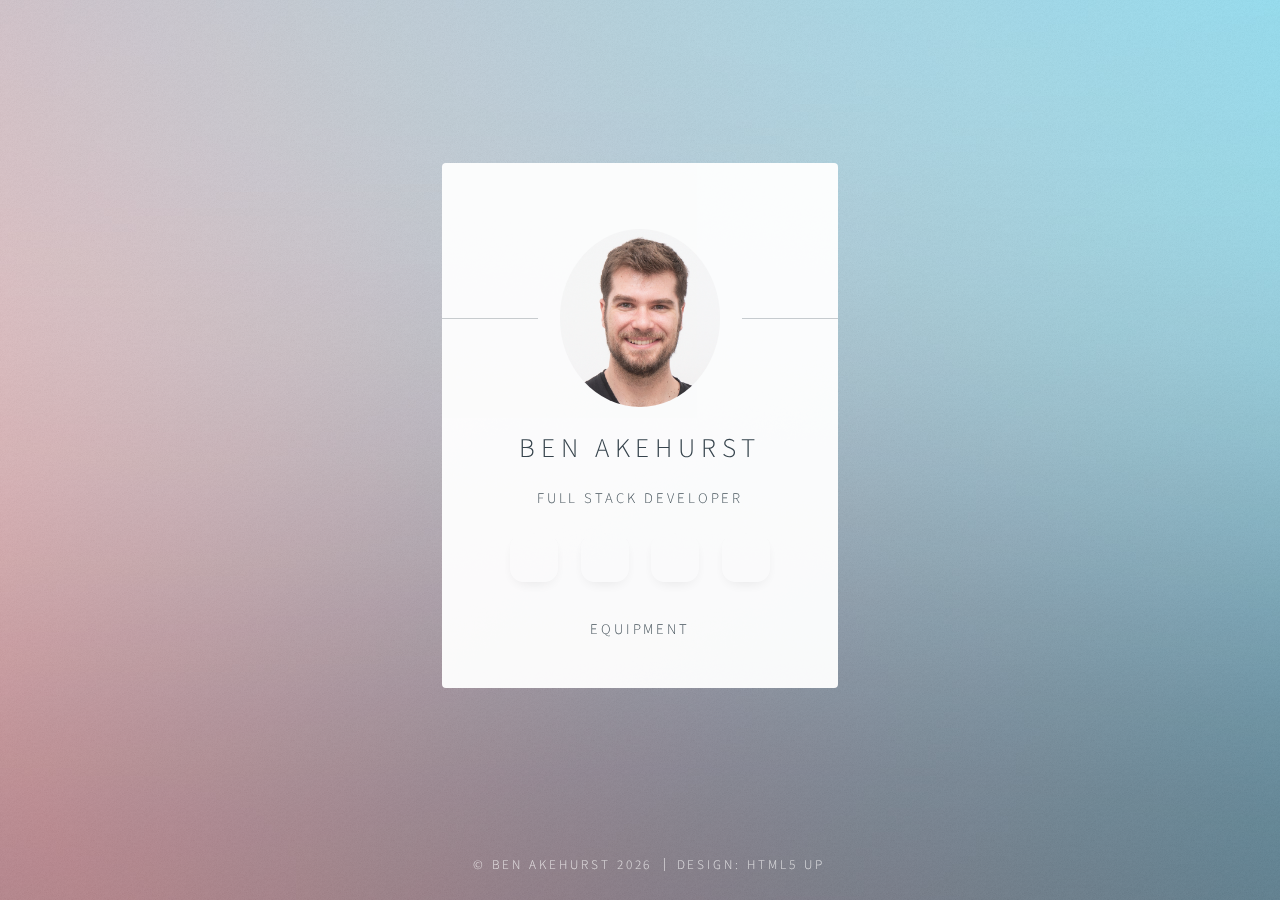
<file: index.html>
<!DOCTYPE html>
<!--
	Identity by HTML5 UP
	html5up.net | @ajlkn
	Free for personal and commercial use under the CCA 3.0 license (html5up.net/license)
-->
<html>
  <head>
    <title>Ben Akehurst</title>
    <meta charset="utf-8" />
    <meta
      name="viewport"
      content="width=device-width, initial-scale=1, user-scalable=no"
    />
    <link
      rel="apple-touch-icon"
      sizes="180x180"
      href="./assets/favicon/apple-touch-icon.png"
    />
    <link
      rel="icon"
      type="image/png"
      sizes="32x32"
      href="./assets/favicon/favicon-32x32.png"
    />
    <link
      rel="icon"
      type="image/png"
      sizes="16x16"
      href="./assets/favicon/favicon-16x16.png"
    />
    <link rel="manifest" href="./assets/favicon/site.webmanifest" />
    <link
      rel="mask-icon"
      href="./assets/favicon/safari-pinned-tab.svg"
      color="#5bbad5"
    />
    <meta name="msapplication-TileColor" content="#da532c" />
    <meta name="theme-color" content="#ffffff" />
    <link rel="stylesheet" href="./assets/css/main.css" />
    <link
      rel="stylesheet"
      href="https://use.fontawesome.com/releases/v5.0.8/css/all.css"
      integrity="sha384-3AB7yXWz4OeoZcPbieVW64vVXEwADiYyAEhwilzWsLw+9FgqpyjjStpPnpBO8o8S"
      crossorigin="anonymous"
    />
    <noscript
      ><link rel="stylesheet" href="./assets/css/noscript.css"
    /></noscript>
  </head>
  <body class="is-preload">
    <!-- Wrapper -->
    <div id="wrapper">
      <!-- Main -->
      <section id="main">
        <header>
          <span class="avatar"><img src="images/me.jpg" alt=""/></span>
          <h1>Ben Akehurst</h1>
          <p>Full Stack Developer</p>
        </header>
        <footer>
          <div class="social-links">
            <div class="social-btns">
              <a class="btn github" href="https://github.com/benAkehurst">
                <i class="fab fa-github"></i>
              </a>
              <a
                class="btn instagram"
                href="https://www.instagram.com/ben.akehurst/"
              >
                <i class="fab fa-instagram"></i>
              </a>
              <a
                class="btn youtube"
                href="https://www.youtube.com/channel/UCC1hXkgjc0LEwNgjC3HB3lQ"
              >
                <i class="fab fa-youtube"></i>
              </a>
              <a
                class="btn linkedin"
                href="https://www.linkedin.com/in/ben-akehurst/"
              >
                <i class="fab fa-linkedin"></i>
              </a>
            </div>
          </div>
          <a href="./pages/equipment.html">equipment</a>
        </footer>
      </section>

      <!-- Footer -->
      <footer id="footer">
        <ul class="copyright">
          <li>&copy; Ben Akehurst <span class="current-year"></span></li>
          <li>Design: <a href="http://html5up.net">HTML5 UP</a></li>
        </ul>
      </footer>
    </div>

    <!-- Scripts -->
    <script>
      if ('addEventListener' in window) {
        window.addEventListener('load', function() {
          document.body.className = document.body.className.replace(
            /\bis-preload\b/,
            ''
          );
        });
        document.body.className += navigator.userAgent.match(/(MSIE|rv:11\.0)/)
          ? ' is-ie'
          : '';
      }
    </script>
    <!-- Global site tag (gtag.js) - Google Analytics -->
    <script
      async
      src="https://www.googletagmanager.com/gtag/js?id=UA-146410390-2"
    ></script>
    <script>
      window.dataLayer = window.dataLayer || [];
      function gtag() {
        dataLayer.push(arguments);
      }
      gtag('js', new Date());

      gtag('config', 'UA-146410390-2');
    </script>
    <script src="./javascript/site.js"></script>
  </body>
</html>
</file>
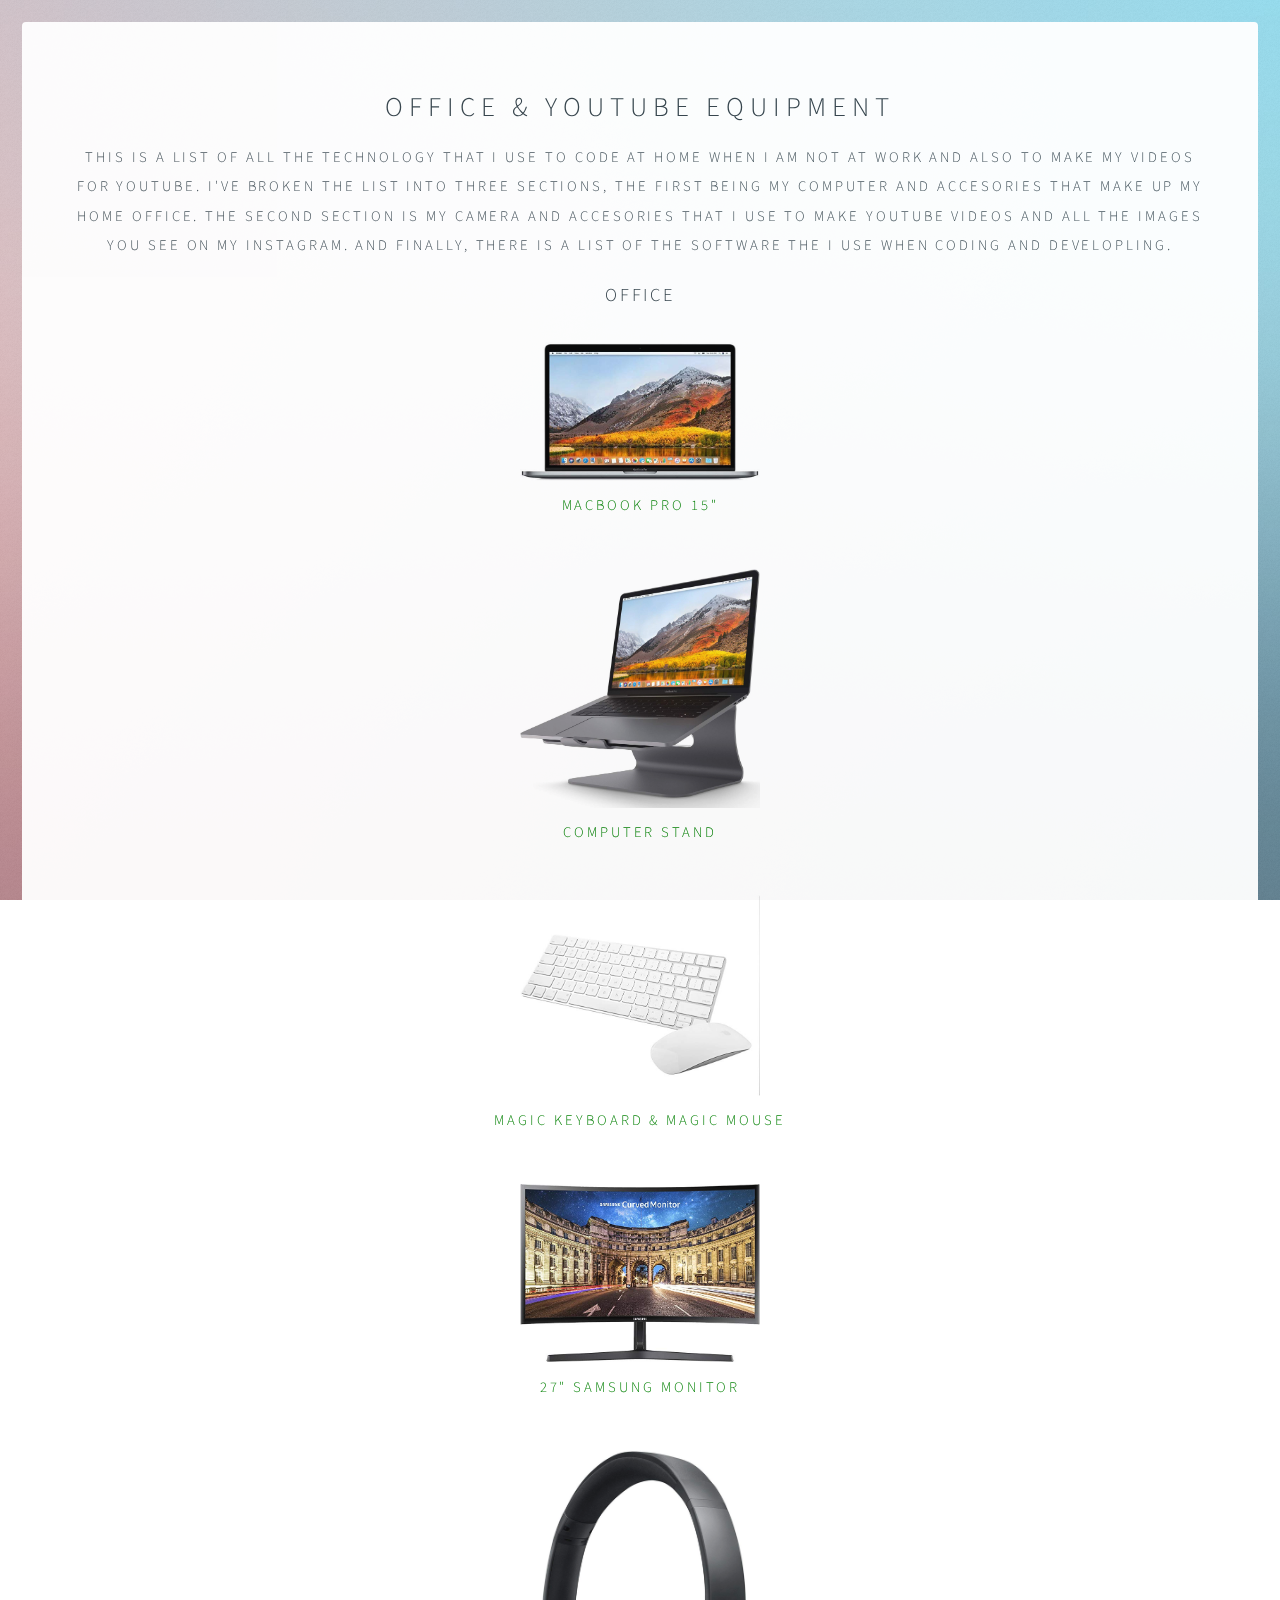
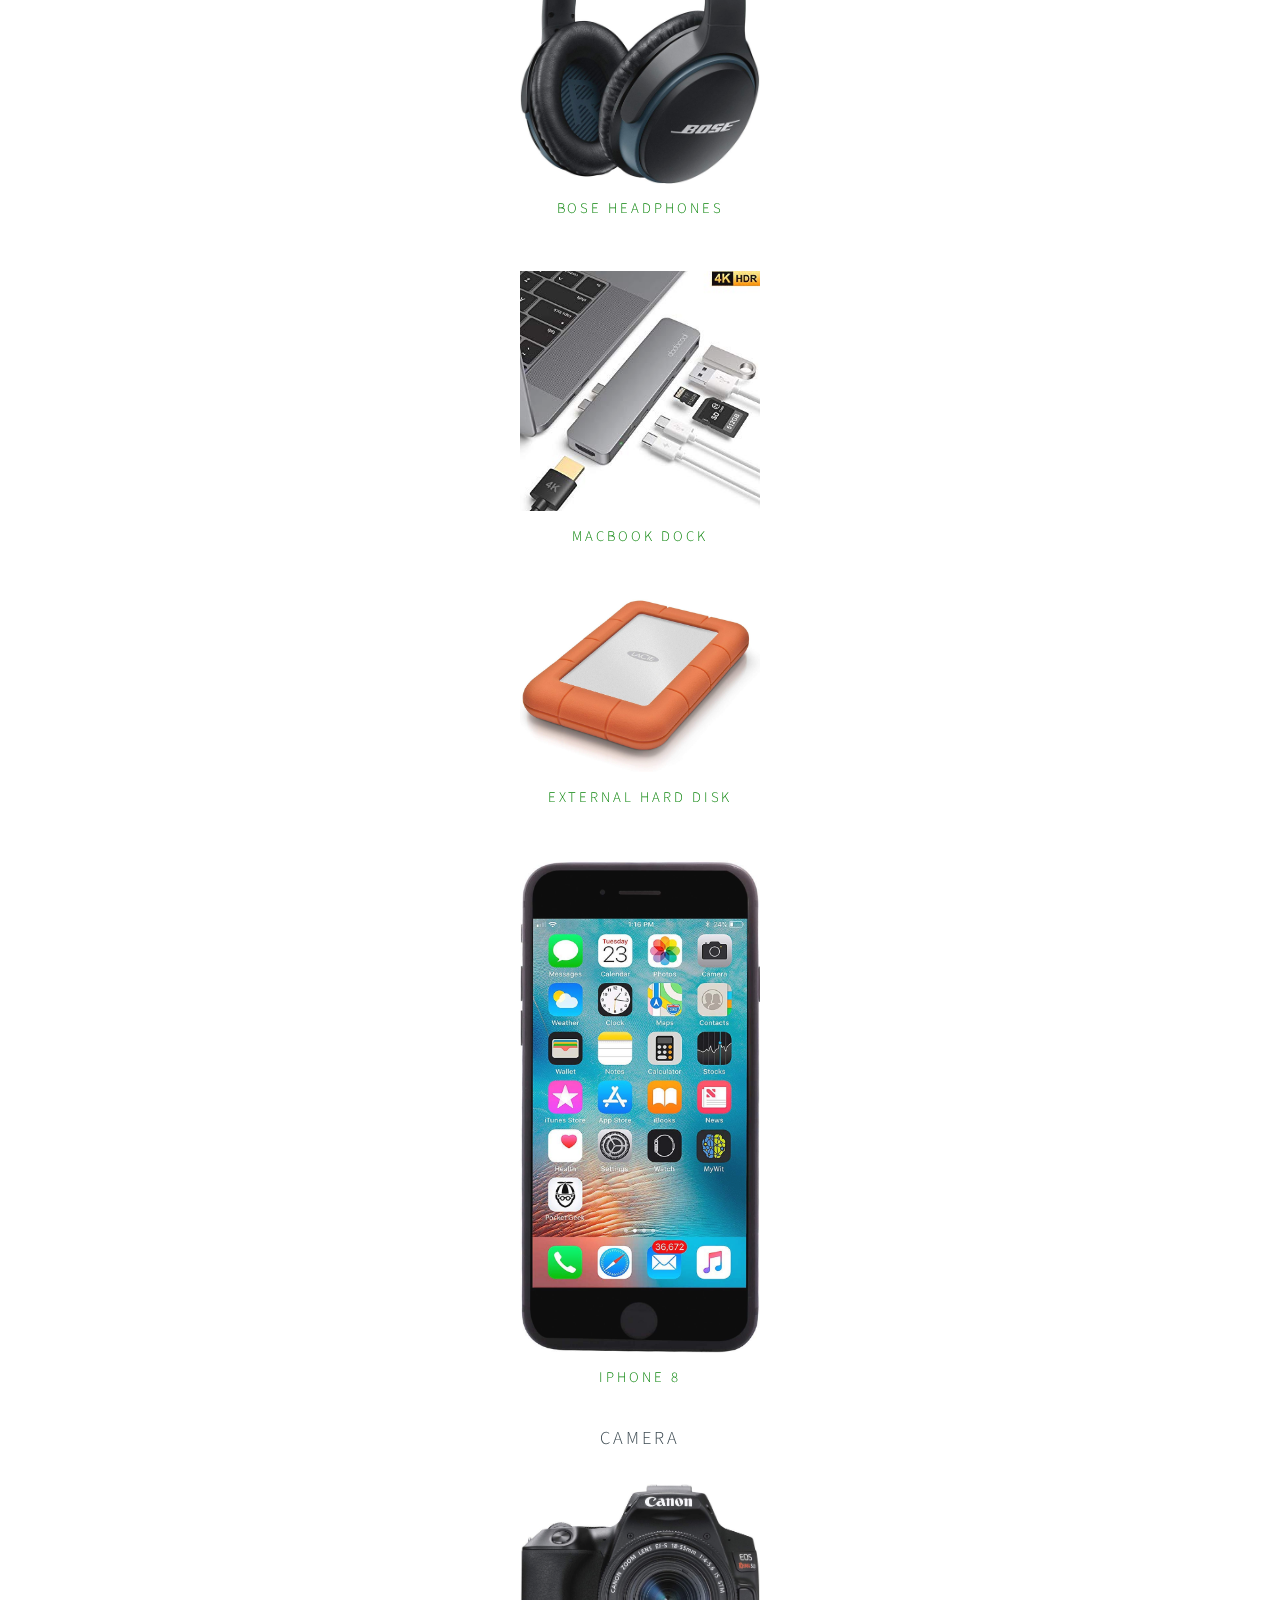
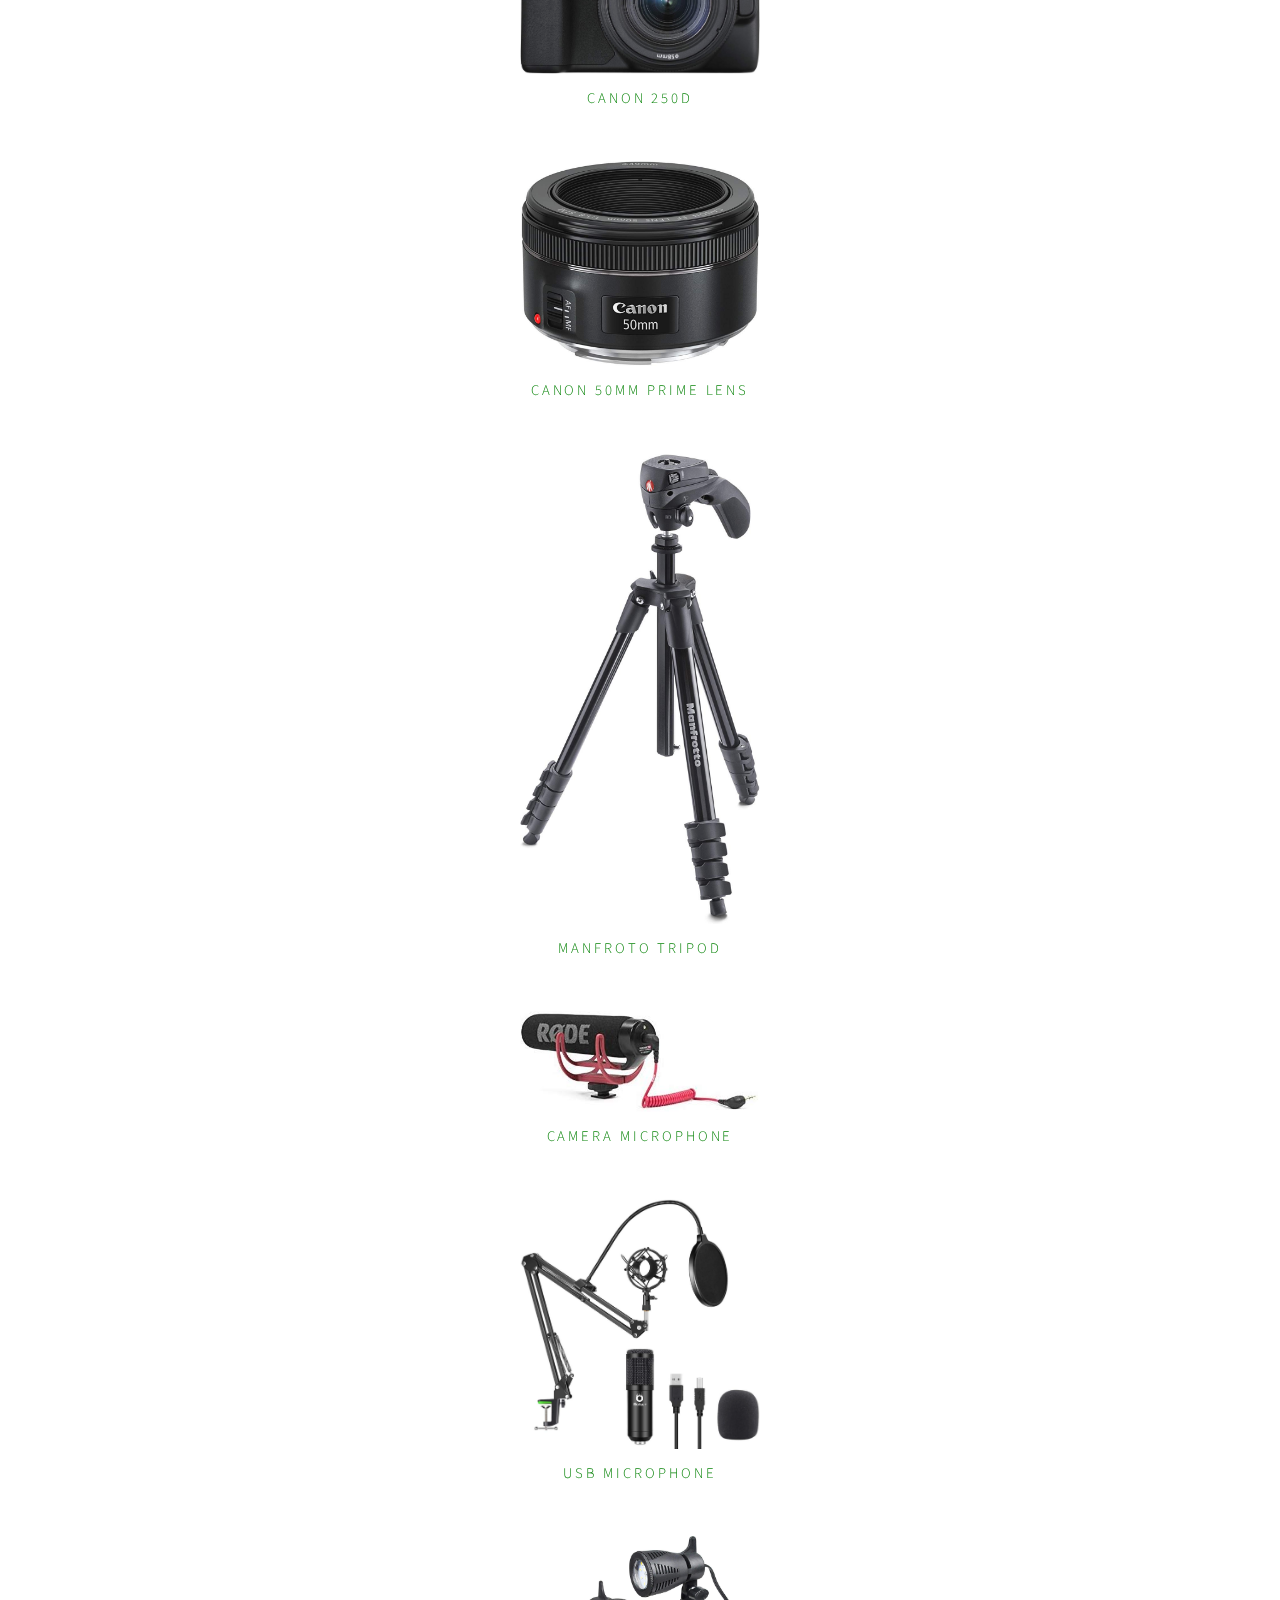
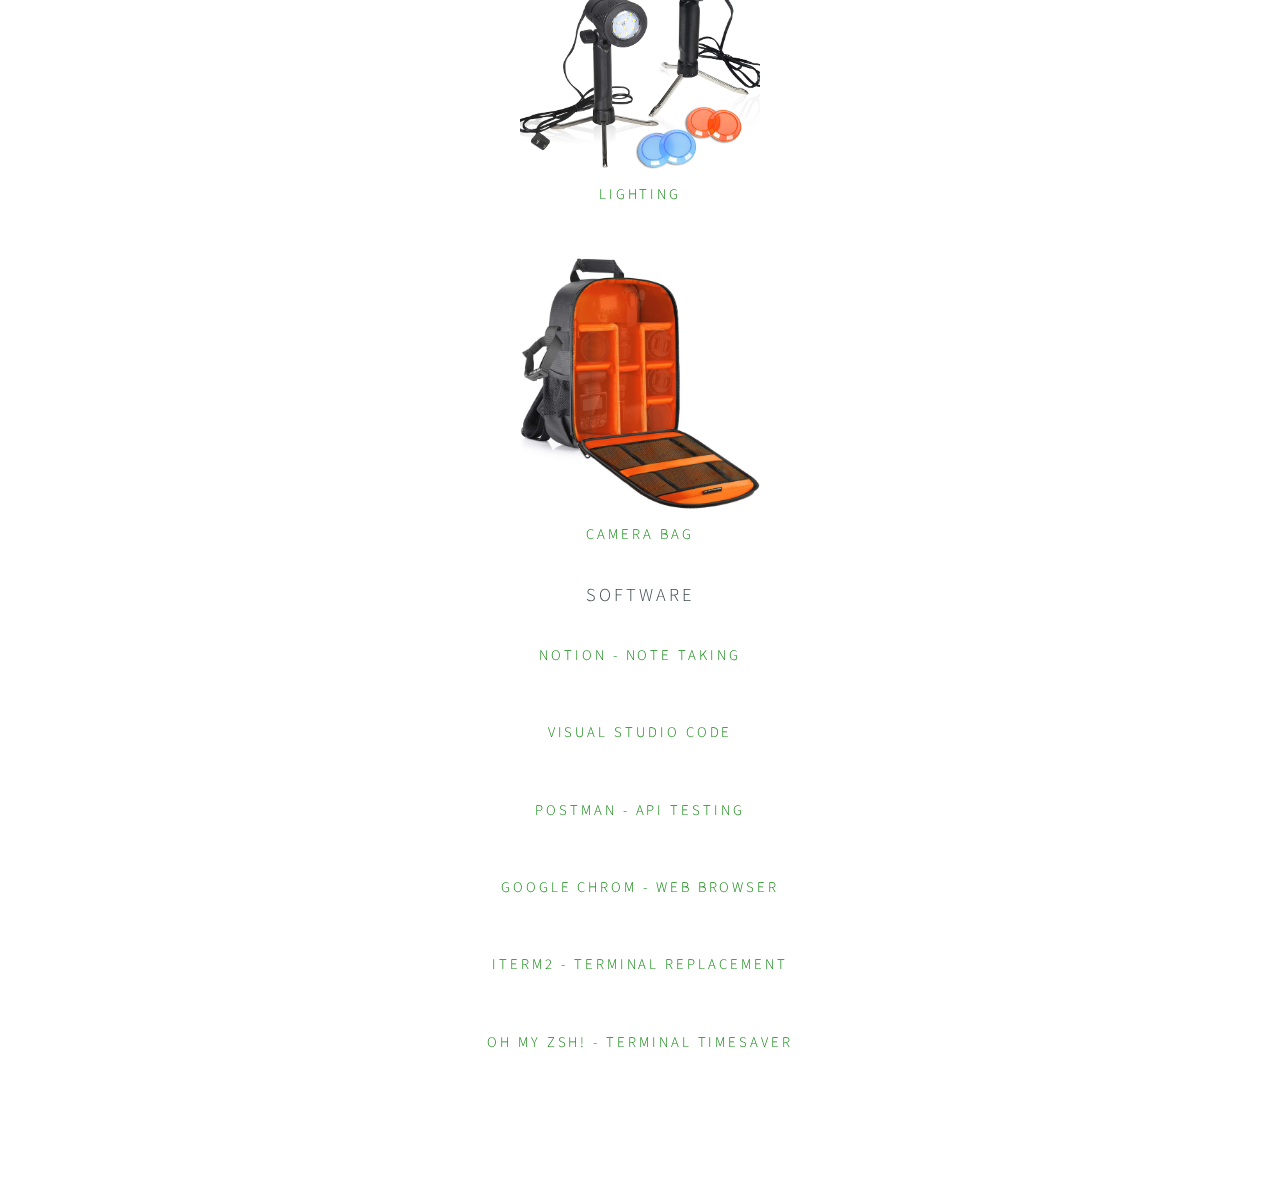
<file: equipment.html>
<!DOCTYPE HTML>
<html>
	<head>
		<title>Equipment</title>
		<meta charset="utf-8" />
		<meta name="viewport" content="width=device-width, initial-scale=1, user-scalable=no" />
		<link rel="stylesheet" href="assets/css/main.css" />
		<noscript><link rel="stylesheet" href="assets/css/noscript.css" /></noscript>
	</head>
	<body class="is-preload">

		<!-- Wrapper -->
			<div id="wrapper-equipment">

				<!-- Main -->
					<section id="main-equipment">
            <div class="wrapper">
              <h1>Office & Youtube Equipment</h1>
              <div class="description">
                <p>
                  This is a list of all the technology that I use to code at home when I am not at work and also to make my videos for Youtube. I've broken the list into three sections, the first being my computer and accesories that make up my home office. The second section is my camera and accesories that I use to make Youtube videos and all the images you see on my instagram. And finally, there is a list of the software the I use when coding and developling.
                </p>
              </div>
              <div class="office">
                <h2>Office</h2>
                <div class="item-wrapper">
                  <a href="https://amzn.to/33EmewD"><img class="product-image" src="./images/macbook.jpg" alt="macbook pro" srcset=""></a>
                  <a class="product-link" href="https://amzn.to/33EmewD">Macbook Pro 15"</a>
                </div>
                <div class="item-wrapper">
                  <a href="https://amzn.to/2VPpQcF"><img class="product-image" src="./images/stand.jpg" alt="macbook stand" srcset=""></a>
                  <a class="product-link" href="https://amzn.to/2VPpQcF">Computer Stand</a>
                </div>
                <div class="item-wrapper">
                  <a href="https://amzn.to/2oQ5uUv"><img class="product-image" src="./images/keyboard.jpg" alt="keyboard and mouse" srcset=""></a>
                  <a class="product-link" href="https://amzn.to/2oQ5uUv">Magic Keyboard & Magic Mouse</a>
                </div>
                <div class="item-wrapper">
                  <a href="https://amzn.to/2MSYkqD"><img class="product-image" src="./images/screen.jpg" alt="external monitor" srcset=""></a>
                  <a class="product-link" href="https://amzn.to/2MSYkqD">27" Samsung Monitor</a>
                </div>
                <div class="item-wrapper">
                  <a href="https://amzn.to/2IY46pR"><img class="product-image" src="./images/headphones.jpg" alt="headphones" srcset=""></a>
                  <a class="product-link" href="https://amzn.to/2IY46pR">Bose Headphones</a>
                </div>
                <div class="item-wrapper">
                  <a href="https://amzn.to/35SoHWq"><img class="product-image" src="./images/dongle.jpg" alt="macbook dongle" srcset=""></a>
                  <a class="product-link" href="https://amzn.to/35SoHWq">Macbook Dock</a>
                </div>
                <div class="item-wrapper">
                  <a href="https://amzn.to/2VNOXMY"><img class="product-image" src="./images/harddrive.jpg" alt="macbook dongle" srcset=""></a>
                  <a class="product-link" href="https://amzn.to/2VNOXMY">External Hard Disk</a>
                </div>
                <div class="item-wrapper">
                  <a href="https://amzn.to/2MVZGB4"><img class="product-image" src="./images/iphone.jpg" alt="iphone" srcset=""></a>
                  <a class="product-link" href="https://amzn.to/2MVZGB4">iPhone 8</a>
                </div>
              </div>
              <div class="camera">
                <h2>Camera</h2>
                <div class="item-wrapper">
                  <a href="https://amzn.to/2P2RDFf"><img class="product-image" src="./images/camera.jpg" alt="canon 250d" srcset=""></a>
                  <a class="product-link" href="https://amzn.to/2P2RDFf">Canon 250d</a>
                </div>
                <div class="item-wrapper">
                  <a href="https://amzn.to/2J2urmG"><img class="product-image" src="./images/50mm.jpg" alt="canon 50mm lens" srcset=""></a>
                  <a class="product-link" href="https://amzn.to/2J2urmG">Canon 50mm Prime Lens</a>
                </div>
                <div class="item-wrapper">
                  <a href="https://amzn.to/2MM7S6G"><img class="product-image" src="./images/tripod.jpg" alt="tripod" srcset=""></a>
                  <a class="product-link" href="https://amzn.to/2MM7S6G">Manfroto Tripod</a>
                </div>
                <div class="item-wrapper">
                  <a href="https://amzn.to/2Mn2oQM"><img class="product-image" src="./images/videomic.jpg" alt="Microphone" srcset=""></a>
                  <a class="product-link" href="https://amzn.to/2Mn2oQM">Camera Microphone</a>
                </div>
                <div class="item-wrapper">
                  <a href="https://amzn.to/2oShtkj"><img class="product-image" src="./images/usbmic.jpg" alt="usb Microphone" srcset=""></a>
                  <a class="product-link" href="https://amzn.to/2oShtkj">USB Microphone</a>
                </div>
                <div class="item-wrapper">
                  <a href="https://amzn.to/35FDXWq"><img class="product-image" src="./images/lights.jpg" alt="lights" srcset=""></a>
                  <a class="product-link" href="https://amzn.to/35FDXWq">Lighting</a>
                </div>
                <div class="item-wrapper">
                  <a href="https://amzn.to/2OXOJ4k"><img class="product-image" src="./images/camerabag.jpg" alt="camera bag" srcset=""></a>
                  <a class="product-link" href="https://amzn.to/2OXOJ4k">Camera Bag</a>
                </div>
              </div>
              <div class="software">
                <h2>Software</h2>
                <div class="item-wrapper">
                  <a class="product-link" href="https://www.notion.so/?r=3a06b70aa6e94b73849636d458f2534f">Notion - Note taking</a>
                </div>
                <div class="item-wrapper">
                  <a class="product-link" href="https://code.visualstudio.com/">Visual Studio Code</a>
                </div>
                <div class="item-wrapper">
                  <a class="product-link" href="https://www.getpostman.com/">Postman - API Testing</a>
                </div>
                <div class="item-wrapper">
                  <a class="product-link" href="https://www.google.com/chrome/">Google Chrom - Web Browser</a>
                </div>
                <div class="item-wrapper">
                  <a class="product-link" href="https://www.iterm2.com/">iTerm2 - Terminal Replacement</a>
                </div>
                <div class="item-wrapper">
                  <a class="product-link" href="https://github.com/robbyrussell/oh-my-zsh">Oh My ZSH! - Terminal timesaver</a>
                </div>
              </div>
            </div>
					</section>

				<!-- Footer -->
					<footer id="footer">
						<ul class="copyright">
              <!-- TODO: Replace year with JS function -->
							<li>&copy; Ben Akehurst 2019</li><li>Design: <a href="http://html5up.net">HTML5 UP</a></li>
						</ul>
					</footer>

			</div>

		<!-- Scripts -->
			<script>
				if ('addEventListener' in window) {
					window.addEventListener('load', function() { document.body.className = document.body.className.replace(/\bis-preload\b/, ''); });
					document.body.className += (navigator.userAgent.match(/(MSIE|rv:11\.0)/) ? ' is-ie' : '');
				}
			</script>

	</body>
</html>
</file>
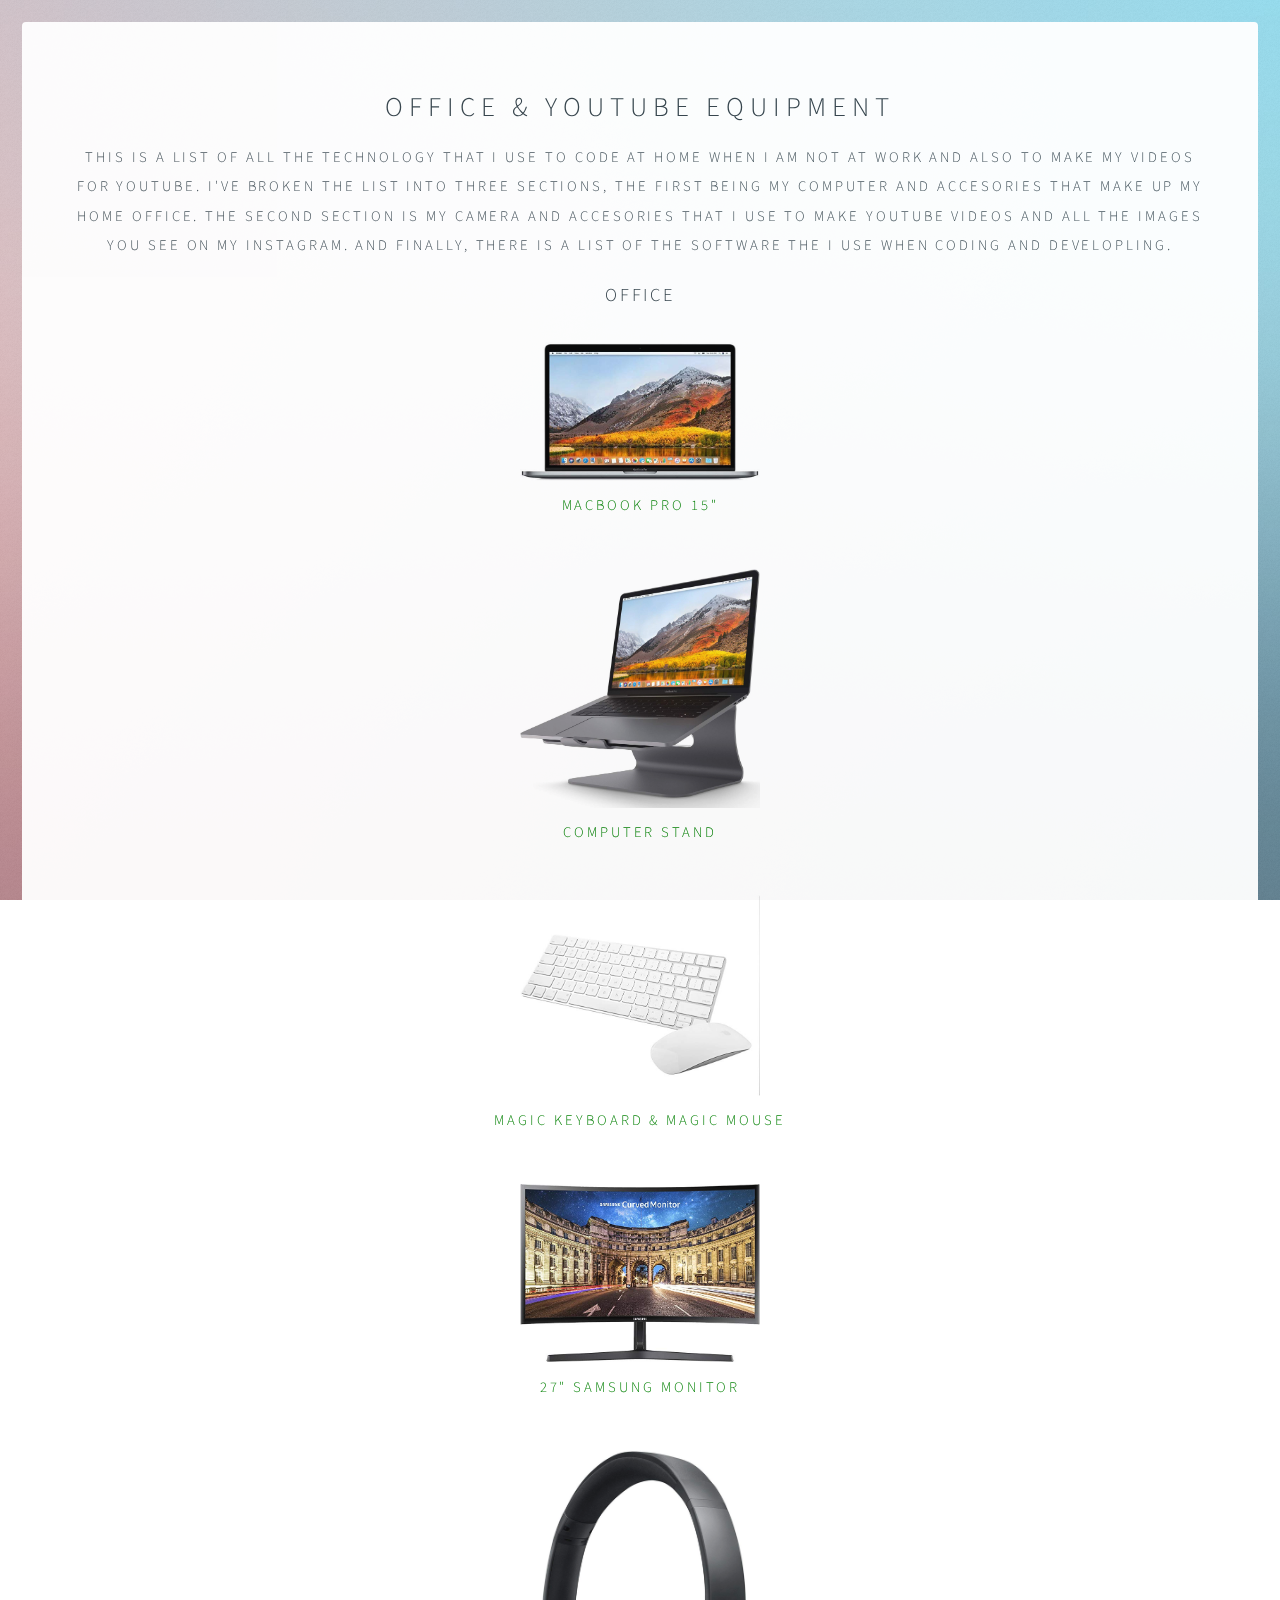
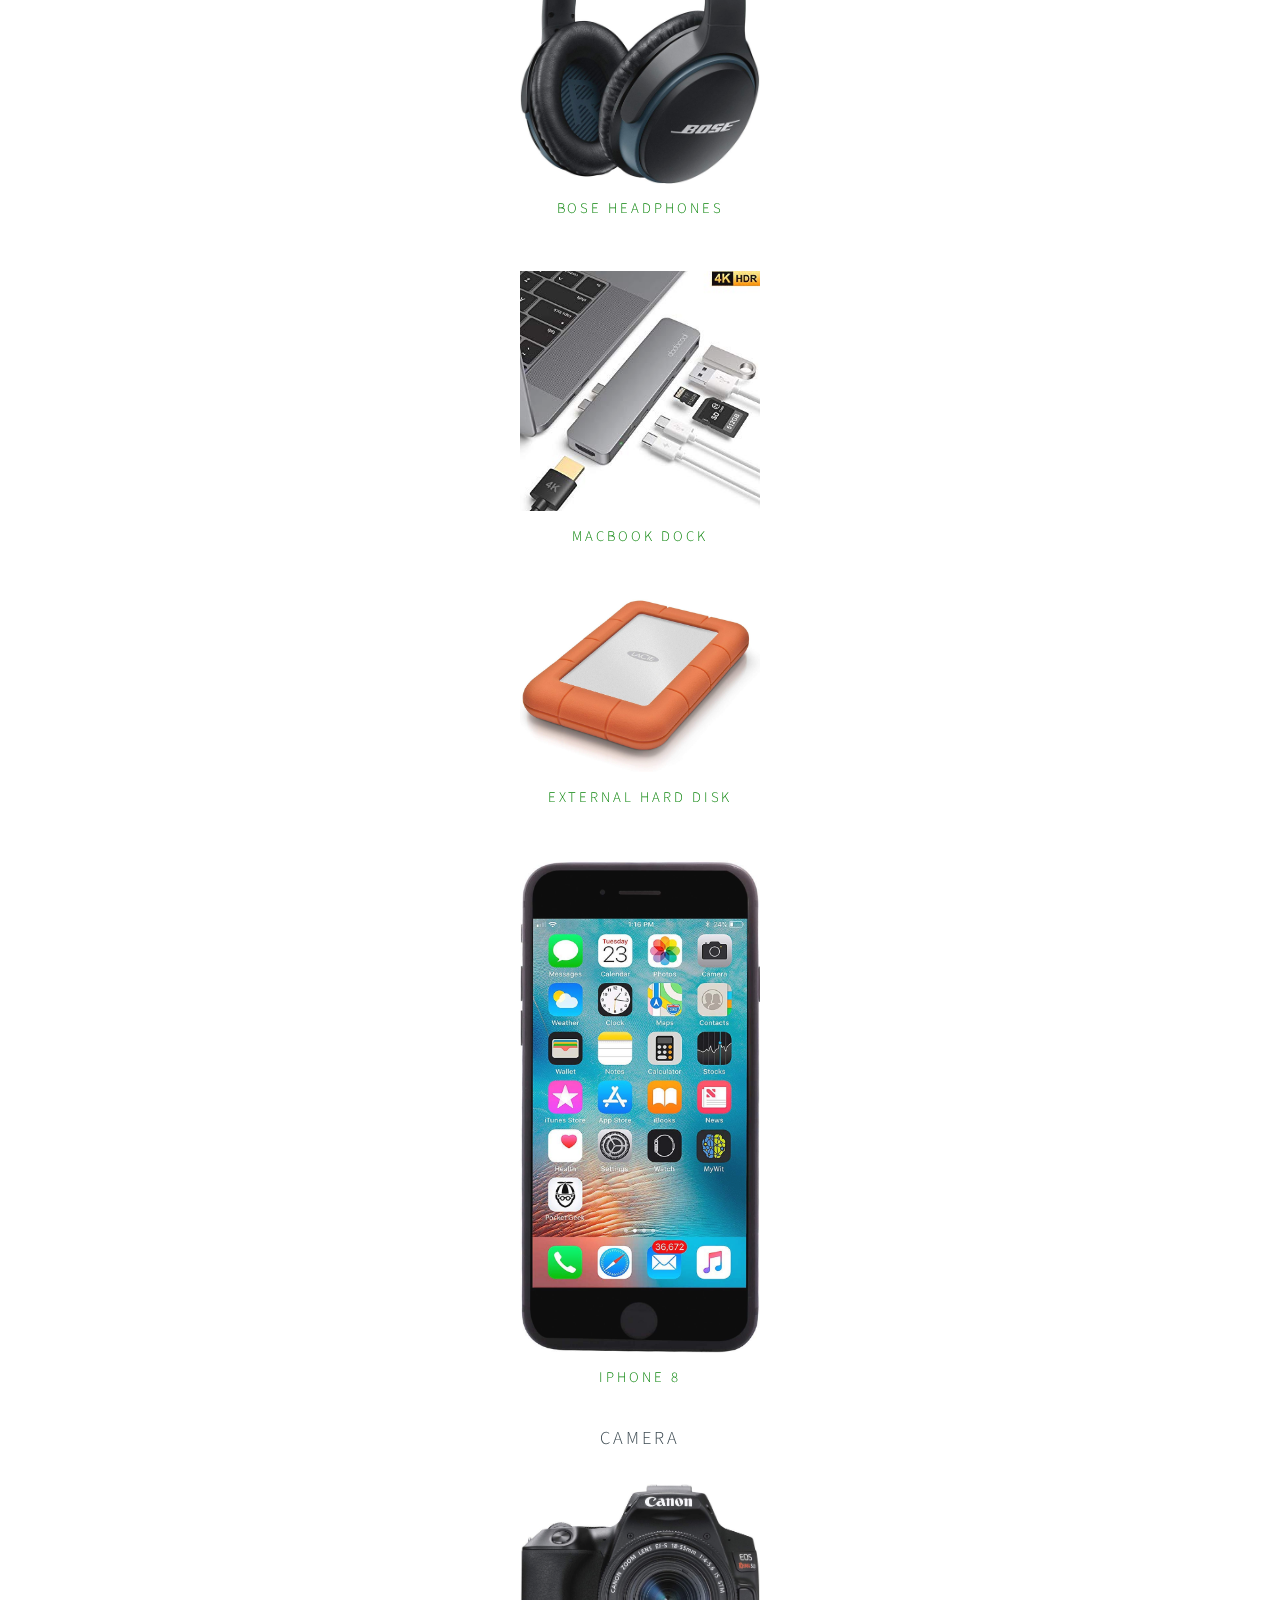
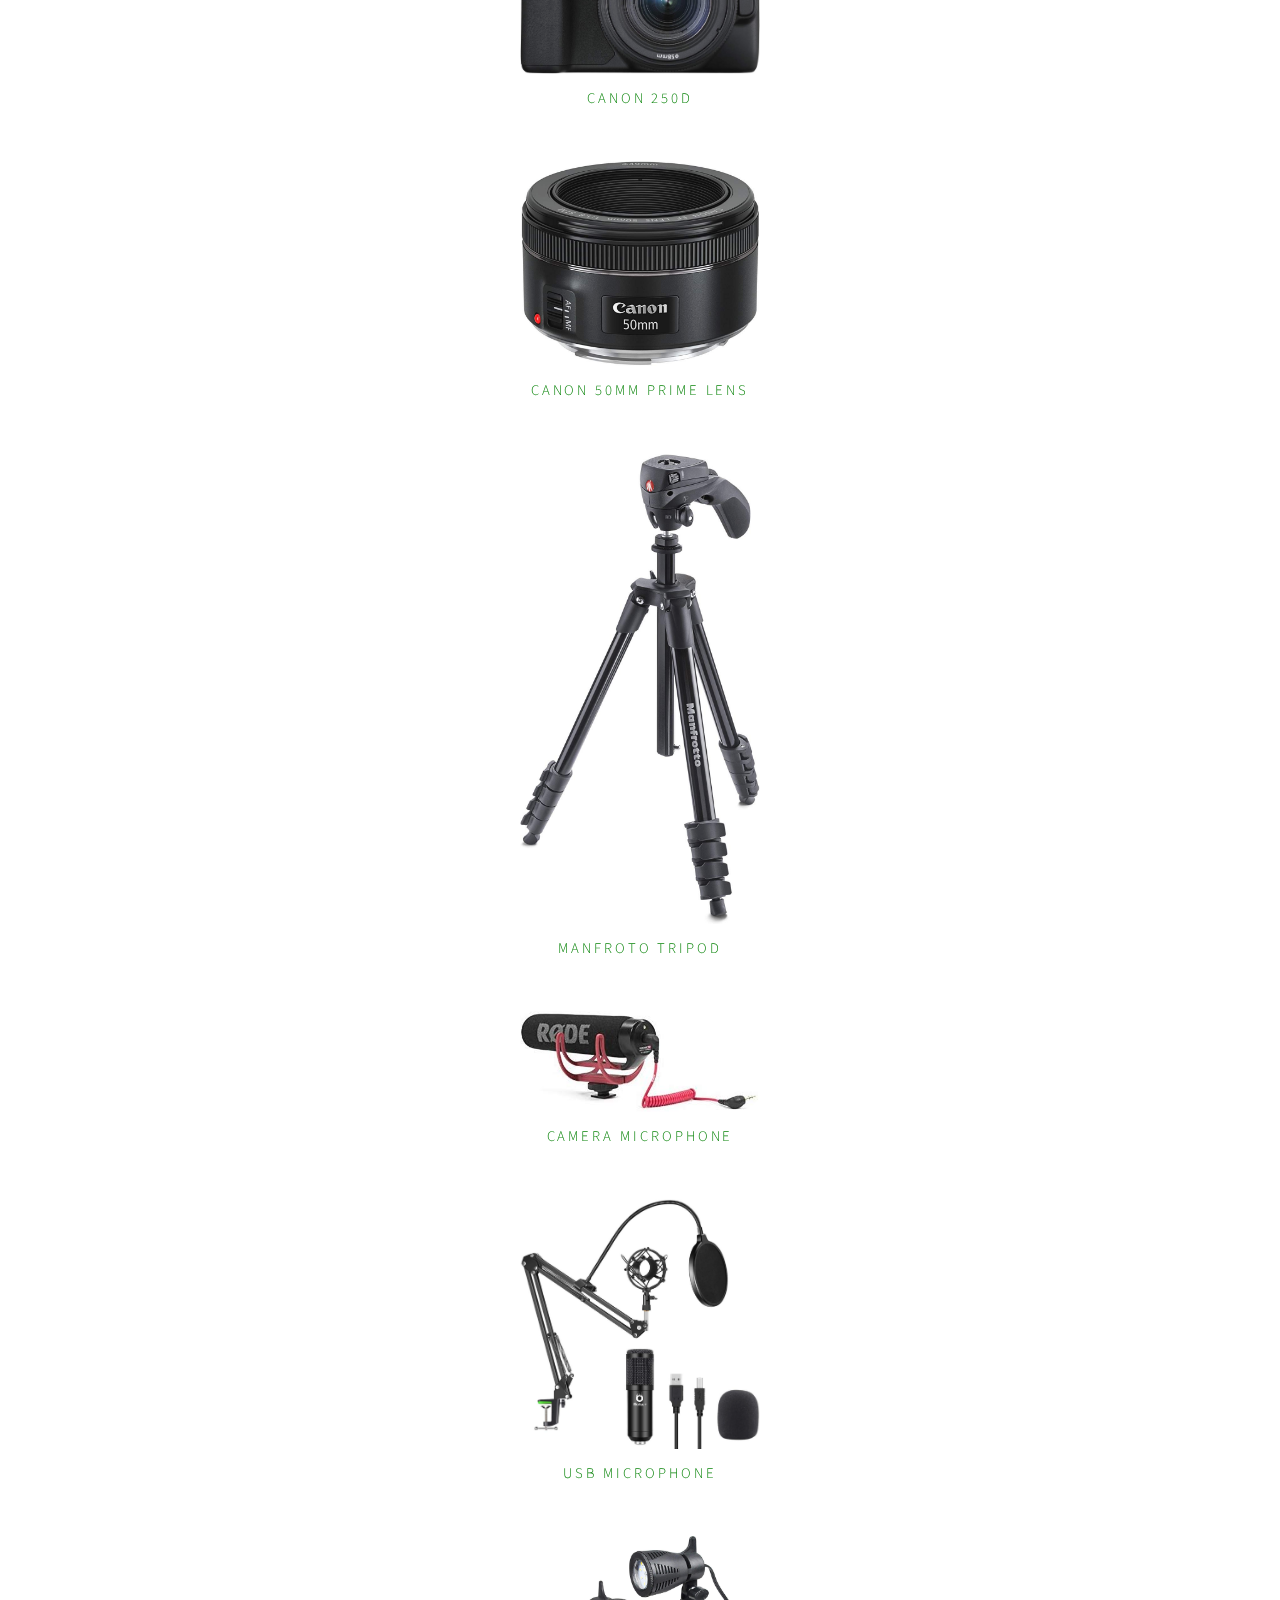
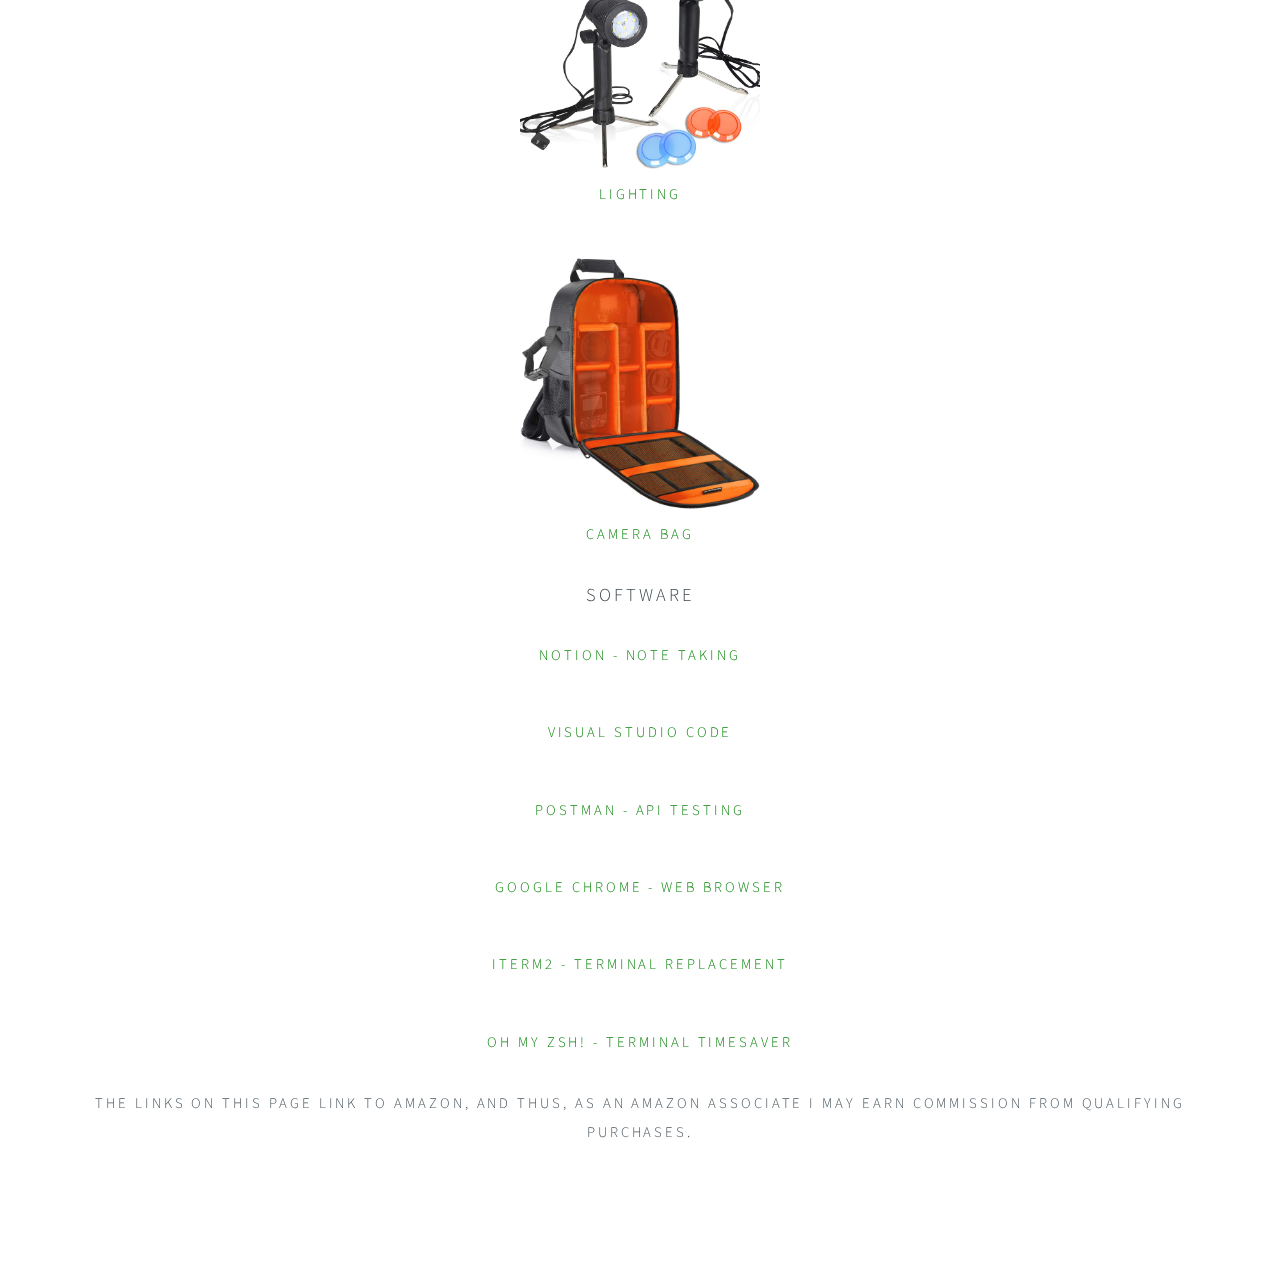
<file: pages/equipment.html>
<!DOCTYPE html>
<html>
  <head>
    <title>Equipment</title>
    <meta charset="utf-8" />
    <meta
      name="viewport"
      content="width=device-width, initial-scale=1, user-scalable=no"
    />
    <link
      rel="apple-touch-icon"
      sizes="180x180"
      href="./../assets/favicon/apple-touch-icon.png"
    />
    <link
      rel="icon"
      type="image/png"
      sizes="32x32"
      href="./../assets/favicon/favicon-32x32.png"
    />
    <link
      rel="icon"
      type="image/png"
      sizes="16x16"
      href="./../assets/favicon/favicon-16x16.png"
    />
    <link rel="manifest" href="./../assets/favicon/site.webmanifest" />
    <link
      rel="mask-icon"
      href="./../assets/favicon/safari-pinned-tab.svg"
      color="#5bbad5"
    />
    <meta name="msapplication-TileColor" content="#da532c" />
    <meta name="theme-color" content="#ffffff" />
    <link rel="stylesheet" href="./../assets/css/main.css" />
    <noscript
      ><link rel="stylesheet" href="./../assets/css/noscript.css"
    /></noscript>
  </head>
  <body class="is-preload">
    <!-- Wrapper -->
    <div id="wrapper-equipment">
      <!-- Main -->
      <section id="main-equipment">
        <div class="wrapper">
          <h1>Office & Youtube Equipment</h1>
          <div class="description">
            <p>
              This is a list of all the technology that I use to code at home
              when I am not at work and also to make my videos for Youtube. I've
              broken the list into three sections, the first being my computer
              and accesories that make up my home office. The second section is
              my camera and accesories that I use to make Youtube videos and all
              the images you see on my instagram. And finally, there is a list
              of the software the I use when coding and developling.
            </p>
          </div>
          <div class="office">
            <h2>Office</h2>
            <div class="item-wrapper">
              <a href="https://amzn.to/33EmewD"
                ><img
                  class="product-image"
                  src="./../images/macbook.jpg"
                  alt="macbook pro"
                  srcset=""
              /></a>
              <a class="product-link" href="https://amzn.to/33EmewD"
                >Macbook Pro 15"</a
              >
            </div>
            <div class="item-wrapper">
              <a href="https://amzn.to/2VPpQcF"
                ><img
                  class="product-image"
                  src="./../images/stand.jpg"
                  alt="macbook stand"
                  srcset=""
              /></a>
              <a class="product-link" href="https://amzn.to/2VPpQcF"
                >Computer Stand</a
              >
            </div>
            <div class="item-wrapper">
              <a href="https://amzn.to/2oQ5uUv"
                ><img
                  class="product-image"
                  src="./../images/keyboard.jpg"
                  alt="keyboard and mouse"
                  srcset=""
              /></a>
              <a class="product-link" href="https://amzn.to/2oQ5uUv"
                >Magic Keyboard & Magic Mouse</a
              >
            </div>
            <div class="item-wrapper">
              <a href="https://amzn.to/2MSYkqD"
                ><img
                  class="product-image"
                  src="./../images/screen.jpg"
                  alt="external monitor"
                  srcset=""
              /></a>
              <a class="product-link" href="https://amzn.to/2MSYkqD"
                >27" Samsung Monitor</a
              >
            </div>
            <div class="item-wrapper">
              <a href="https://amzn.to/2IY46pR"
                ><img
                  class="product-image"
                  src="./../images/headphones.jpg"
                  alt="headphones"
                  srcset=""
              /></a>
              <a class="product-link" href="https://amzn.to/2IY46pR"
                >Bose Headphones</a
              >
            </div>
            <div class="item-wrapper">
              <a href="https://amzn.to/35SoHWq"
                ><img
                  class="product-image"
                  src="./../images/dongle.jpg"
                  alt="macbook dongle"
                  srcset=""
              /></a>
              <a class="product-link" href="https://amzn.to/35SoHWq"
                >Macbook Dock</a
              >
            </div>
            <div class="item-wrapper">
              <a href="https://amzn.to/2VNOXMY"
                ><img
                  class="product-image"
                  src="./../images/harddrive.jpg"
                  alt="macbook dongle"
                  srcset=""
              /></a>
              <a class="product-link" href="https://amzn.to/2VNOXMY"
                >External Hard Disk</a
              >
            </div>
            <div class="item-wrapper">
              <a href="https://amzn.to/2MVZGB4"
                ><img
                  class="product-image"
                  src="./../images/iphone.jpg"
                  alt="iphone"
                  srcset=""
              /></a>
              <a class="product-link" href="https://amzn.to/2MVZGB4"
                >iPhone 8</a
              >
            </div>
          </div>
          <div class="camera">
            <h2>Camera</h2>
            <div class="item-wrapper">
              <a href="https://amzn.to/2P2RDFf"
                ><img
                  class="product-image"
                  src="./../images/camera.jpg"
                  alt="canon 250d"
                  srcset=""
              /></a>
              <a class="product-link" href="https://amzn.to/2P2RDFf"
                >Canon 250d</a
              >
            </div>
            <div class="item-wrapper">
              <a href="https://amzn.to/2J2urmG"
                ><img
                  class="product-image"
                  src="./../images/50mm.jpg"
                  alt="canon 50mm lens"
                  srcset=""
              /></a>
              <a class="product-link" href="https://amzn.to/2J2urmG"
                >Canon 50mm Prime Lens</a
              >
            </div>
            <div class="item-wrapper">
              <a href="https://amzn.to/2MM7S6G"
                ><img
                  class="product-image"
                  src="./../images/tripod.jpg"
                  alt="tripod"
                  srcset=""
              /></a>
              <a class="product-link" href="https://amzn.to/2MM7S6G"
                >Manfroto Tripod</a
              >
            </div>
            <div class="item-wrapper">
              <a href="https://amzn.to/2Mn2oQM"
                ><img
                  class="product-image"
                  src="./../images/videomic.jpg"
                  alt="Microphone"
                  srcset=""
              /></a>
              <a class="product-link" href="https://amzn.to/2Mn2oQM"
                >Camera Microphone</a
              >
            </div>
            <div class="item-wrapper">
              <a href="https://amzn.to/2oShtkj"
                ><img
                  class="product-image"
                  src="./../images/usbmic.jpg"
                  alt="usb Microphone"
                  srcset=""
              /></a>
              <a class="product-link" href="https://amzn.to/2oShtkj"
                >USB Microphone</a
              >
            </div>
            <div class="item-wrapper">
              <a href="https://amzn.to/35FDXWq"
                ><img
                  class="product-image"
                  src="./../images/lights.jpg"
                  alt="lights"
                  srcset=""
              /></a>
              <a class="product-link" href="https://amzn.to/35FDXWq"
                >Lighting</a
              >
            </div>
            <div class="item-wrapper">
              <a href="https://amzn.to/2OXOJ4k"
                ><img
                  class="product-image"
                  src="./../images/camerabag.jpg"
                  alt="camera bag"
                  srcset=""
              /></a>
              <a class="product-link" href="https://amzn.to/2OXOJ4k"
                >Camera Bag</a
              >
            </div>
          </div>
          <div class="software">
            <h2>Software</h2>
            <div class="item-wrapper">
              <a
                class="product-link"
                href="https://www.notion.so/?r=3a06b70aa6e94b73849636d458f2534f"
                >Notion - Note taking</a
              >
            </div>
            <div class="item-wrapper">
              <a class="product-link" href="https://code.visualstudio.com/"
                >Visual Studio Code</a
              >
            </div>
            <div class="item-wrapper">
              <a class="product-link" href="https://www.getpostman.com/"
                >Postman - API Testing</a
              >
            </div>
            <div class="item-wrapper">
              <a class="product-link" href="https://www.google.com/chrome/"
                >Google Chrome - Web Browser</a
              >
            </div>
            <div class="item-wrapper">
              <a class="product-link" href="https://www.iterm2.com/"
                >iTerm2 - Terminal Replacement</a
              >
            </div>
            <div class="item-wrapper">
              <a
                class="product-link"
                href="https://github.com/robbyrussell/oh-my-zsh"
                >Oh My ZSH! - Terminal timesaver</a
              >
            </div>
          </div>
        </div>
        <p>The links on this page link to Amazon, and thus, as an Amazon Associate I may earn commission from qualifying purchases.</p>
      </section>

      <!-- Footer -->
      <footer id="footer">
        <ul class="copyright">
          <li>&copy; Ben Akehurst <span class="current-year"></span></li>
          <li>Design: <a href="http://html5up.net">HTML5 UP</a></li>
        </ul>
      </footer>
    </div>

    <!-- Scripts -->
    <script>
      if ('addEventListener' in window) {
        window.addEventListener('load', function() {
          document.body.className = document.body.className.replace(
            /\bis-preload\b/,
            ''
          );
        });
        document.body.className += navigator.userAgent.match(/(MSIE|rv:11\.0)/)
          ? ' is-ie'
          : '';
      }
    </script>
    <!-- Global site tag (gtag.js) - Google Analytics -->
    <script
      async
      src="https://www.googletagmanager.com/gtag/js?id=UA-146410390-2"
    ></script>
    <script>
      window.dataLayer = window.dataLayer || [];
      function gtag() {
        dataLayer.push(arguments);
      }
      gtag('js', new Date());

      gtag('config', 'UA-146410390-2');
    </script>
    <script src="./../javascript/site.js"></script>
  </body>
</html>
</file>
<file: assets/css/main.css>
@import url('https://fonts.googleapis.com/css?family=Source+Sans+Pro:300');

/*
	Identity by HTML5 UP
	html5up.net | @ajlkn
	Free for personal and commercial use under the CCA 3.0 license (html5up.net/license)
*/

/* Icon (alt) */

html,
body,
div,
span,
applet,
object,
iframe,
h1,
h2,
h3,
h4,
h5,
h6,
p,
blockquote,
pre,
a,
abbr,
acronym,
address,
big,
cite,
code,
del,
dfn,
em,
img,
ins,
kbd,
q,
s,
samp,
small,
strike,
strong,
sub,
sup,
tt,
var,
b,
u,
i,
center,
dl,
dt,
dd,
ol,
ul,
li,
fieldset,
form,
label,
legend,
table,
caption,
tbody,
tfoot,
thead,
tr,
th,
td,
article,
aside,
canvas,
details,
embed,
figure,
figcaption,
footer,
header,
hgroup,
menu,
nav,
output,
ruby,
section,
summary,
time,
mark,
audio,
video {
  margin: 0;
  padding: 0;
  border: 0;
  font-size: 100%;
  font: inherit;
  vertical-align: baseline;
}

article,
aside,
details,
figcaption,
figure,
footer,
header,
hgroup,
menu,
nav,
section {
  display: block;
}

body {
  line-height: 1;
}

ol,
ul {
  list-style: none;
}

blockquote,
q {
  quotes: none;
}

blockquote:before,
blockquote:after,
q:before,
q:after {
  content: '';
  content: none;
}

table {
  border-collapse: collapse;
  border-spacing: 0;
}

body {
  -webkit-text-size-adjust: none;
}

mark {
  background-color: transparent;
  color: inherit;
}

input::-moz-focus-inner {
  border: 0;
  padding: 0;
}

input,
select,
textarea {
  -moz-appearance: none;
  -webkit-appearance: none;
  -ms-appearance: none;
  appearance: none;
}

/* Basic */

@media screen and (max-width: 480px) {
  html,
  body {
    min-width: 320px;
  }
}

html {
  box-sizing: border-box;
}

*,
*:before,
*:after {
  box-sizing: inherit;
}

body.is-preload *,
body.is-preload *:before,
body.is-preload *:after {
  -moz-animation: none !important;
  -webkit-animation: none !important;
  -ms-animation: none !important;
  animation: none !important;
  -moz-transition: none !important;
  -webkit-transition: none !important;
  -ms-transition: none !important;
  transition: none !important;
}

html {
  height: 100%;
}

body {
  height: 100%;
  background-color: #ffffff;
  background-image: url('images/overlay.png'),
    -moz-linear-gradient(60deg, rgba(255, 165, 150, 0.5) 5%, rgba(0, 228, 255, 0.35)),
    url('../../images/bg.jpg');
  background-image: url('images/overlay.png'),
    -webkit-linear-gradient(60deg, rgba(255, 165, 150, 0.5) 5%, rgba(0, 228, 255, 0.35)),
    url('../../images/bg.jpg');
  background-image: url('images/overlay.png'),
    -ms-linear-gradient(60deg, rgba(255, 165, 150, 0.5) 5%, rgba(0, 228, 255, 0.35)),
    url('../../images/bg.jpg');
  background-image: url('images/overlay.png'),
    linear-gradient(60deg, rgba(255, 165, 150, 0.5) 5%, rgba(0, 228, 255, 0.35)),
    url('../../images/bg.jpg');
  background-repeat: repeat, no-repeat, no-repeat;
  background-size: 100px 100px, cover, cover;
  background-position: top left, center center, bottom center;
  background-attachment: fixed, fixed, fixed;
}

body:after {
  content: '';
  display: block;
  position: fixed;
  top: 0;
  left: 0;
  width: 100%;
  height: inherit;
  opacity: 0;
  z-index: 1;
  background-color: #ffffff;
  background-image: url('images/overlay.png'),
    -moz-linear-gradient(60deg, rgba(255, 165, 150, 0.5) 5%, rgba(0, 228, 255, 0.35));
  background-image: url('images/overlay.png'),
    -webkit-linear-gradient(60deg, rgba(255, 165, 150, 0.5) 5%, rgba(0, 228, 255, 0.35));
  background-image: url('images/overlay.png'),
    -ms-linear-gradient(60deg, rgba(255, 165, 150, 0.5) 5%, rgba(0, 228, 255, 0.35));
  background-image: url('images/overlay.png'),
    linear-gradient(60deg, rgba(255, 165, 150, 0.5) 5%, rgba(0, 228, 255, 0.35));
  background-repeat: repeat, no-repeat;
  background-size: 100px 100px, cover;
  background-position: top left, center center;
  -moz-transition: opacity 1.75s ease-out;
  -webkit-transition: opacity 1.75s ease-out;
  -ms-transition: opacity 1.75s ease-out;
  transition: opacity 1.75s ease-out;
}

body.is-preload:after {
  opacity: 1;
}

/* Type */

body,
input,
select,
textarea {
  color: #414f57;
  font-family: 'Source Sans Pro', Helvetica, sans-serif;
  font-size: 14pt;
  font-weight: 300;
  line-height: 2;
  letter-spacing: 0.2em;
  text-transform: uppercase;
}

@media screen and (max-width: 1680px) {
  body,
  input,
  select,
  textarea {
    font-size: 11pt;
  }
}

@media screen and (max-width: 480px) {
  body,
  input,
  select,
  textarea {
    font-size: 10pt;
    line-height: 1.75;
  }
}

a {
  -moz-transition: color 0.2s ease, border-color 0.2s ease;
  -webkit-transition: color 0.2s ease, border-color 0.2s ease;
  -ms-transition: color 0.2s ease, border-color 0.2s ease;
  transition: color 0.2s ease, border-color 0.2s ease;
  color: inherit;
  text-decoration: none;
}

a:before {
  -moz-transition: color 0.2s ease, text-shadow 0.2s ease;
  -webkit-transition: color 0.2s ease, text-shadow 0.2s ease;
  -ms-transition: color 0.2s ease, text-shadow 0.2s ease;
  transition: color 0.2s ease, text-shadow 0.2s ease;
}

a:hover {
  color: #ff7496;
}

strong,
b {
  color: #313f47;
}

em,
i {
  font-style: italic;
}

p {
  margin: 0 0 1.5em 0;
}

h1,
h2,
h3,
h4,
h5,
h6 {
  color: #313f47;
  line-height: 1.5;
  margin: 0 0 0.75em 0;
}

h1 a,
h2 a,
h3 a,
h4 a,
h5 a,
h6 a {
  color: inherit;
  text-decoration: none;
}

h1 {
  font-size: 1.85em;
  letter-spacing: 0.22em;
  margin: 0 0 0.525em 0;
}

h2 {
  font-size: 1.25em;
}

h3 {
  font-size: 1em;
}

h4 {
  font-size: 1em;
}

h5 {
  font-size: 1em;
}

h6 {
  font-size: 1em;
}

@media screen and (max-width: 480px) {
  h1 {
    font-size: 1.65em;
  }
}

sub {
  font-size: 0.8em;
  position: relative;
  top: 0.5em;
}

sup {
  font-size: 0.8em;
  position: relative;
  top: -0.5em;
}

hr {
  border: 0;
  border-bottom: solid 1px #c8cccf;
  margin: 3em 0;
}

/* Equipment Page */

.item-wrapper {
  display: flex;
  flex-direction: column;
  align-items: center;
  justify-content: center;
  padding: 1rem;
  margin: 1rem;
}

.product-image {
  max-width: 15rem;
}

.product-link {
  color: green;
}

/* List */

ol {
  list-style: decimal;
  margin: 0 0 1.5em 0;
  padding-left: 1.25em;
}

ol li {
  padding-left: 0.25em;
}

ul {
  list-style: disc;
  margin: 0 0 1.5em 0;
  padding-left: 1em;
}

ul li {
  padding-left: 0.5em;
}

ul.alt {
  list-style: none;
  padding-left: 0;
}

ul.alt li {
  border-top: solid 1px #c8cccf;
  padding: 0.5em 0;
}

ul.alt li:first-child {
  border-top: 0;
  padding-top: 0;
}

dl {
  margin: 0 0 1.5em 0;
}

dl dt {
  display: block;
  margin: 0 0 0.75em 0;
}

dl dd {
  margin-left: 1.5em;
}

/* Actions */

ul.actions {
  display: -moz-flex;
  display: -webkit-flex;
  display: -ms-flex;
  display: flex;
  cursor: default;
  list-style: none;
  margin-left: -0.75em;
  padding-left: 0;
}

ul.actions li {
  padding: 0 0 0 0.75em;
  vertical-align: middle;
}

ul.actions.special {
  -moz-justify-content: center;
  -webkit-justify-content: center;
  -ms-justify-content: center;
  justify-content: center;
  width: 100%;
  margin-left: 0;
}

ul.actions.special li:first-child {
  padding-left: 0;
}

ul.actions.stacked {
  -moz-flex-direction: column;
  -webkit-flex-direction: column;
  -ms-flex-direction: column;
  flex-direction: column;
  margin-left: 0;
}

ul.actions.stacked li {
  padding: 0.975em 0 0 0;
}

ul.actions.stacked li:first-child {
  padding-top: 0;
}

ul.actions.fit {
  width: calc(100% + 0.75em);
}

ul.actions.fit li {
  -moz-flex-grow: 1;
  -webkit-flex-grow: 1;
  -ms-flex-grow: 1;
  flex-grow: 1;
  -moz-flex-shrink: 1;
  -webkit-flex-shrink: 1;
  -ms-flex-shrink: 1;
  flex-shrink: 1;
  width: 100%;
}

ul.actions.fit li > * {
  width: 100%;
}

ul.actions.fit.stacked {
  width: 100%;
}

@media screen and (max-width: 480px) {
  ul.actions:not(.fixed) {
    -moz-flex-direction: column;
    -webkit-flex-direction: column;
    -ms-flex-direction: column;
    flex-direction: column;
    margin-left: 0;
    width: 100% !important;
  }

  ul.actions:not(.fixed) li {
    -moz-flex-grow: 1;
    -webkit-flex-grow: 1;
    -ms-flex-grow: 1;
    flex-grow: 1;
    -moz-flex-shrink: 1;
    -webkit-flex-shrink: 1;
    -ms-flex-shrink: 1;
    flex-shrink: 1;
    padding: 0.75em 0 0 0;
    text-align: center;
    width: 100%;
  }

  ul.actions:not(.fixed) li > * {
    width: 100%;
  }

  ul.actions:not(.fixed) li:first-child {
    padding-top: 0;
  }

  ul.actions:not(.fixed) li input[type='submit'],
  ul.actions:not(.fixed) li input[type='reset'],
  ul.actions:not(.fixed) li input[type='button'],
  ul.actions:not(.fixed) li button,
  ul.actions:not(.fixed) li .button {
    width: 100%;
  }

  ul.actions:not(.fixed) li input[type='submit'].icon:before,
  ul.actions:not(.fixed) li input[type='reset'].icon:before,
  ul.actions:not(.fixed) li input[type='button'].icon:before,
  ul.actions:not(.fixed) li button.icon:before,
  ul.actions:not(.fixed) li .button.icon:before {
    margin-left: -0.5rem;
  }
}

/* Main */

#main {
  -moz-transform-origin: 50% 50%;
  -webkit-transform-origin: 50% 50%;
  -ms-transform-origin: 50% 50%;
  transform-origin: 50% 50%;
  -moz-transform: rotateX(0deg);
  -webkit-transform: rotateX(0deg);
  -ms-transform: rotateX(0deg);
  transform: rotateX(0deg);
  -moz-transition: opacity 1s ease, -moz-transform 1s ease;
  -webkit-transition: opacity 1s ease, -webkit-transform 1s ease;
  -ms-transition: opacity 1s ease, -ms-transform 1s ease;
  transition: opacity 1s ease, transform 1s ease;
  padding: 4.5em 3em 3em 3em;
  background: #ffffff;
  border-radius: 4px;
  cursor: default;
  max-width: 100%;
  opacity: 0.95;
  position: relative;
  text-align: center;
  width: 27em;
}

#main-equipment {
  -moz-transform-origin: 50% 50%;
  -webkit-transform-origin: 50% 50%;
  -ms-transform-origin: 50% 50%;
  transform-origin: 50% 50%;
  -moz-transform: rotateX(0deg);
  -webkit-transform: rotateX(0deg);
  -ms-transform: rotateX(0deg);
  transform: rotateX(0deg);
  -moz-transition: opacity 1s ease, -moz-transform 1s ease;
  -webkit-transition: opacity 1s ease, -webkit-transform 1s ease;
  -ms-transition: opacity 1s ease, -ms-transform 1s ease;
  transition: opacity 1s ease, transform 1s ease;
  padding: 4.5em 3em 3em 3em;
  background: #ffffff;
  border-radius: 4px;
  cursor: default;
  max-width: 100%;
  opacity: 0.95;
  position: relative;
  text-align: center;
}

#main .avatar {
  position: relative;
  display: block;
  margin-bottom: 1.5em;
}

#main .avatar img {
  display: block;
  margin: 0 auto;
  border-radius: 100%;
  box-shadow: 0 0 0 1.5em #ffffff;
  max-width: 10rem;
}

#main .avatar:before {
  content: '';
  display: block;
  position: absolute;
  top: 50%;
  left: -3em;
  width: calc(100% + 6em);
  height: 1px;
  z-index: -1;
  background: #c8cccf;
}

@media screen and (max-width: 480px) {
  #main {
    padding: 4em 2em 2.5em 2em;
    width: 100%;
  }

  #main .avatar:before {
    left: -2em;
    width: calc(100% + 4em);
  }
}

body.is-preload #main {
  -moz-transform: rotateX(15deg);
  -webkit-transform: rotateX(15deg);
  -ms-transform: rotateX(15deg);
  transform: rotateX(15deg);
  opacity: 0;
}

/* Footer */

#footer {
  -moz-align-self: -moz-flex-end;
  -webkit-align-self: -webkit-flex-end;
  -ms-align-self: -ms-flex-end;
  align-self: flex-end;
  width: 100%;
  padding: 1.5em 0 0 0;
  color: rgba(255, 255, 255, 0.75);
  cursor: default;
  text-align: center;
}

#footer .copyright {
  margin: 0;
  padding: 0;
  font-size: 0.9em;
  list-style: none;
}

#footer .copyright li {
  display: inline-block;
  margin: 0 0 0 0.45em;
  padding: 0 0 0 0.85em;
  border-left: solid 1px rgba(255, 255, 255, 0.5);
  line-height: 1;
}

#footer .copyright li:first-child {
  border-left: 0;
}

/* Wrapper */

#wrapper {
  display: -moz-flex;
  display: -webkit-flex;
  display: -ms-flex;
  display: flex;
  -moz-align-items: center;
  -webkit-align-items: center;
  -ms-align-items: center;
  align-items: center;
  -moz-justify-content: space-between;
  -webkit-justify-content: space-between;
  -ms-justify-content: space-between;
  justify-content: space-between;
  -moz-flex-direction: column;
  -webkit-flex-direction: column;
  -ms-flex-direction: column;
  flex-direction: column;
  -moz-perspective: 1000px;
  -webkit-perspective: 1000px;
  -ms-perspective: 1000px;
  perspective: 1000px;
  position: relative;
  min-height: 100%;
  padding: 1.5em;
  z-index: 2;
}

#wrapper-equipment {
  display: -moz-flex;
  display: -webkit-flex;
  display: -ms-flex;
  display: flex;
  -moz-align-items: center;
  -webkit-align-items: center;
  -ms-align-items: center;
  align-items: center;
  -moz-justify-content: space-between;
  -webkit-justify-content: space-between;
  -ms-justify-content: space-between;
  justify-content: space-between;
  -moz-flex-direction: column;
  -webkit-flex-direction: column;
  -ms-flex-direction: column;
  flex-direction: column;
  -moz-perspective: 1000px;
  -webkit-perspective: 1000px;
  -ms-perspective: 1000px;
  perspective: 1000px;
  position: relative;
  padding: 1.5em;
  z-index: 2;
}

#wrapper > * {
  z-index: 1;
}

#wrapper:before {
  content: '';
  display: block;
}

@media screen and (max-width: 360px) {
  #wrapper {
    padding: 0.75em;
  }
}

body.is-ie #wrapper {
  height: 100%;
}

.social-links {
  margin-bottom: 2rem;
}

.social-btns .btn,
.social-btns .btn:before,
.social-btns .btn .fab {
  -webkit-transition: all 0.35s;
  transition: all 0.35s;
  -webkit-transition-timing-function: cubic-bezier(0.31, -0.105, 0.43, 1.59);
  transition-timing-function: cubic-bezier(0.31, -0.105, 0.43, 1.59);
}

.social-btns .btn:before {
  top: 90%;
  left: -110%;
}

.social-btns .btn .fab {
  -webkit-transform: scale(0.8);
  transform: scale(0.8);
}

.social-btns .btn.github:before {
  background-color: #24292e;
}

.social-btns .btn.github .fab {
  color: #24292e;
}

.social-btns .btn.instagram:before {
  background-color: #cd486b;
}

.social-btns .btn.instagram .fab {
  color: #cd486b;
}

.social-btns .btn.youtube:before {
  background-color: #ff0000;
}

.social-btns .btn.youtube .fab {
  color: #ff0000;
}

.social-btns .btn.linkedin:before {
  background-color: #0077b5;
}

.social-btns .btn.linkedin .fab {
  color: #0077b5;
}

.social-btns .btn:focus:before,
.social-btns .btn:hover:before {
  top: -10%;
  left: -10%;
}

.social-btns .btn:focus .fab,
.social-btns .btn:hover .fab {
  color: #fff;
  -webkit-transform: scale(1);
  transform: scale(1);
}

.social-btns {
  margin: auto;
  font-size: 0;
  top: 0;
  bottom: 0;
  left: 0;
  right: 0;
}

.social-btns .btn {
  display: inline-block;
  background-color: #fff;
  width: 3rem;
  height: 3rem;
  line-height: 47px;
  margin: 0 10px;
  text-align: center;
  position: relative;
  overflow: hidden;
  border-radius: 28%;
  -webkit-box-shadow: 0 5px 15px -5px rgba(0, 0, 0, 0.1);
  box-shadow: 0 5px 15px -5px rgba(0, 0, 0, 0.1);
  opacity: 0.99;
}

.social-btns .btn:before {
  content: '';
  width: 120%;
  height: 120%;
  position: absolute;
  -webkit-transform: rotate(45deg);
  transform: rotate(45deg);
}

.social-btns .btn .fab {
  font-size: 2rem;
  vertical-align: middle;
}

@media screen and (max-width: 480px) {
  .social-btns .btn .fab {
    font-size: 1.5rem;
  }
}
</file>
<file: assets/css/noscript.css>
/*
	Identity by HTML5 UP
	html5up.net | @ajlkn
	Free for personal and commercial use under the CCA 3.0 license (html5up.net/license)
*/

/* Basic */

	body:after {
		display: none;
	}

/* Main */

	#main {
		-moz-transform: none !important;
		-webkit-transform: none !important;
		-ms-transform: none !important;
		transform: none !important;
		opacity: 1 !important;
	}
</file>
